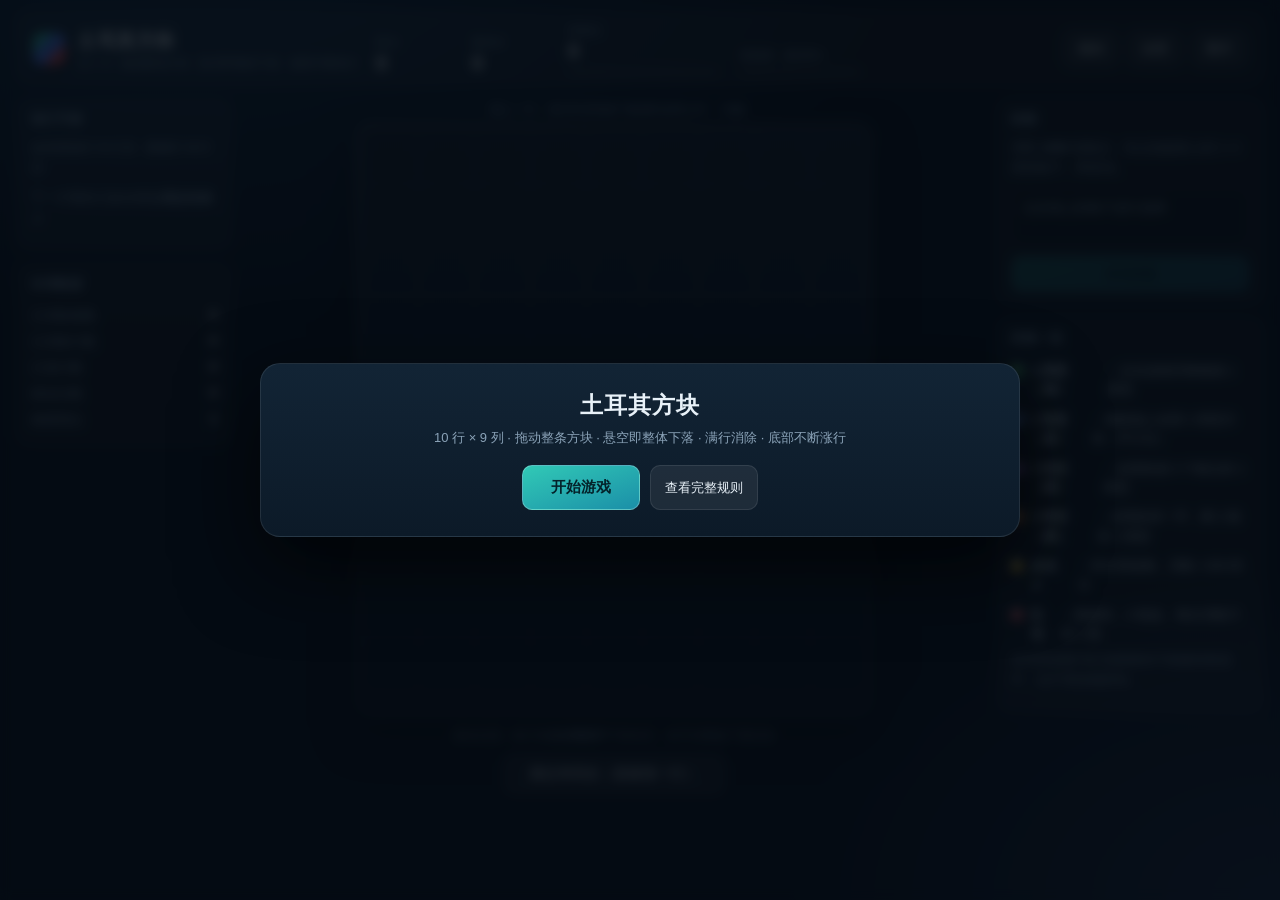
<file: index.html>
<!DOCTYPE html>
<html lang="zh-CN">
<head>
<meta charset="utf-8">
<meta name="viewport" content="width=device-width, initial-scale=1, maximum-scale=1, user-scalable=no">
<title>土耳其方块 · Turkey Blocks</title>
<link rel="stylesheet" href="styles.css">
</head>
<body>

<div class="app">

  <!-- 顶栏 -->
  <header class="topbar">
    <div class="brand">
      <span class="logo"></span>
      <div>
        <h1>土耳其方块</h1>
        <p>10 × 9 · 拖动整条方块 · 悬空即整体下落 · 底部不断涨行</p>
      </div>
    </div>

    <div class="hud">
      <div class="stat">
        <span class="k">积分</span>
        <b id="score">0</b>
      </div>
      <div class="stat">
        <span class="k">最高分</span>
        <b id="best">0</b>
      </div>
      <div class="stat skillstat">
        <span class="k">技能点</span>
        <b id="skill">0</b>
        <div class="bar"><i id="skillBar"></i></div>
      </div>
      <div class="stat heightstat">
        <span class="k">危险度（最高列）</span>
        <div class="bar"><i id="heightBar"></i></div>
      </div>
    </div>

    <div class="acts">
      <button data-act="help">规则</button>
      <button data-act="settings">设置</button>
      <button data-act="restart">重开</button>
    </div>
  </header>

  <!-- 主体 -->
  <main class="main">

    <!-- 左侧信息 -->
    <aside class="side">
      <div class="card">
        <h3>涨行节奏</h3>
        <p class="muted small" id="rhythm">—</p>
        <p class="muted small">下一行预告已贴在棋盘<b>底边色条</b>上</p>
      </div>

      <div class="card">
        <h3>本局数据</h3>
        <div class="kv"><span>已消除格数</span><b id="cells">0</b></div>
        <div class="kv"><span>已消除行数</span><b id="rows">0</b></div>
        <div class="kv"><span>已涨行数</span><b id="tide">0</b></div>
        <div class="kv"><span>移动次数</span><b id="moves">0</b></div>
        <div class="kv"><span>难度档位</span><b id="level">1</b></div>
      </div>
    </aside>

    <!-- 棋盘 -->
    <section class="stage">
      <div class="boardwrap" id="boardWrap">
        <div id="board"></div>
        <div id="nextStrip" class="nextstrip" title="下一行会从这几列顶上来"></div>
        <div id="dragTip" class="dragtip"></div>
        <div class="topsign">↑ 最上一行：涨行时若有格子被顶到这里之外 → 失败</div>
      </div>

      <p class="hintline">按住任意一条方块<b>左右拖动</b>即可移动它 · 松手后整盘下落压实</p>

      <div class="pad">
        <button data-act="pass" id="passBtn" class="padbtn" aria-label="跳过本回合">跳过本回合（直接涨一行）</button>
      </div>
    </section>

    <!-- 右侧技能 -->
    <aside class="side">
      <div class="card">
        <h3>技能</h3>
        <p class="muted">消耗 <b id="costLabel">1000</b> 技能点：先点选盘面上的 1~4 类型格子，再发动。</p>
        <div id="skillInfo" class="skillinfo"><span class="muted">点击盘面上的格子进行选择</span></div>
        <button id="btnSkill" class="primary block" data-act="skill" disabled>发动技能</button>
      </div>

      <div class="card">
        <h3>技能一览</h3>
        <ul class="skilllist">
          <li><i class="dot t1"></i><b>1 类型（绿）</b>：左右连续空格铺成 1 类型</li>
          <li><i class="dot t2"></i><b>2 类型（蓝）</b>：移除场上全部 2 类型方块（不计分）</li>
          <li><i class="dot t3"></i><b>3 类型（紫）</b>：全部拆成 3 个独立的 1 类型</li>
          <li><i class="dot t4"></i><b>4 类型（橙）</b>：全部砍掉一半，剩 2 格变 2 类型</li>
          <li><i class="dot t5"></i><b>金色 ★</b>：积分奖励格，消除 +200 积分</li>
          <li><i class="dot t6"></i><b>红色</b>：困难块，4 格血，每次消除只掉 1 格</li>
        </ul>
        <p class="muted small">金色奖励格与红色困难块不能被技能选中，也不受技能影响。</p>
      </div>
    </aside>

  </main>
</div>

<div id="toast" class="toast"></div>
<div id="overlay" class="overlay"></div>

<script src="game.js"></script>
</body>
</html>
</file>
<file: styles.css>
/* ============================================================
   土耳其方块 · 样式（Iznik 瓷砖配色）
   ============================================================ */

:root{
  --cell: 46px;
  --bg:#08111c;
  --bg2:#0d1c2b;
  --panel:rgba(255,255,255,.045);
  --panel-b:rgba(255,255,255,.09);
  --ink:#e8f1f8;
  --muted:#8ba3b8;
  --gold:#ffd447;
  --t1:#2ec4b6;
  --t2:#4a7dff;
  --t3:#f7a325;
  --t4:#e8484f;
  --t5:#ffd447;
  --t6:#a55eea;
}

*{ box-sizing:border-box; }

html,body{
  margin:0; padding:0; height:100%;
  background:
    radial-gradient(1200px 700px at 15% -10%, #14304a 0%, transparent 60%),
    radial-gradient(900px 600px at 100% 100%, #1b2a45 0%, transparent 55%),
    var(--bg);
  color:var(--ink);
  font-family: "PingFang SC","Microsoft YaHei","Helvetica Neue",Arial,system-ui,sans-serif;
  -webkit-font-smoothing:antialiased;
  overflow-x:hidden;
}

button{
  font-family:inherit; font-size:13px; color:var(--ink);
  background:rgba(255,255,255,.07);
  border:1px solid var(--panel-b);
  border-radius:10px; padding:8px 14px; cursor:pointer;
  transition:background .15s, transform .08s, border-color .15s;
}
button:hover{ background:rgba(255,255,255,.13); }
button:active{ transform:translateY(1px); }
button:disabled{ opacity:.35; cursor:not-allowed; }
button.primary{
  background:linear-gradient(160deg,#31c9b6,#1b8fa8);
  border-color:rgba(255,255,255,.25); font-weight:700; color:#04222a;
}
button.primary:hover{ filter:brightness(1.08); }
button.big{ padding:12px 28px; font-size:15px; }
button.block{ width:100%; margin-top:10px; }

kbd{
  background:rgba(255,255,255,.12); border:1px solid var(--panel-b);
  border-radius:5px; padding:1px 6px; font-size:12px; font-family:inherit;
}

.muted{ color:var(--muted); }
.small{ font-size:12px; line-height:1.6; }

/* ---------------- 布局 ---------------- */

.app{
  min-height:100%;
  display:flex; flex-direction:column;
  gap:12px; padding:12px 16px 20px;
  max-width:1280px; margin:0 auto;
}

.topbar{
  display:flex; align-items:center; gap:18px; flex-wrap:wrap;
  background:var(--panel); border:1px solid var(--panel-b);
  border-radius:16px; padding:10px 16px;
}

.brand{ display:flex; align-items:center; gap:12px; }
.brand h1{ font-size:19px; margin:0; letter-spacing:.5px; }
.brand p{ margin:2px 0 0; font-size:11px; color:var(--muted); letter-spacing:.4px; }
.logo{
  width:32px; height:32px; border-radius:9px; flex:0 0 auto;
  background:
    linear-gradient(135deg,var(--t1) 0 33%, var(--t2) 33% 66%, var(--t4) 66% 100%);
  box-shadow:0 0 0 2px rgba(255,255,255,.12), 0 4px 12px rgba(0,0,0,.5);
}

.hud{ display:flex; gap:22px; align-items:flex-end; flex:1; flex-wrap:wrap; }
.stat{ display:flex; flex-direction:column; gap:2px; min-width:74px; }
.stat .k{ font-size:11px; color:var(--muted); letter-spacing:.5px; }
.stat b{ font-size:20px; font-variant-numeric:tabular-nums; }
.skillstat{ min-width:150px; }
.skillstat .bar{
  height:6px; border-radius:99px; background:rgba(255,255,255,.09);
  overflow:hidden; margin-top:4px;
}
.skillstat .bar i{
  display:block; height:100%; width:0%;
  background:linear-gradient(90deg,#31c9b6,#ffd447);
  transition:width .3s ease;
}
.skillstat .bar i.ready{ background:linear-gradient(90deg,#ffd447,#ff9f1c); box-shadow:0 0 10px #ffd44788; }

.acts{ display:flex; gap:8px; }

.main{
  display:grid; gap:14px; align-items:start;
  grid-template-columns: 216px minmax(0,1fr) 268px;
}

.side{ display:flex; flex-direction:column; gap:12px; }

.card{
  background:var(--panel); border:1px solid var(--panel-b);
  border-radius:14px; padding:12px 14px;
}
.card h3{
  margin:0 0 10px; font-size:12px; letter-spacing:1px;
  color:var(--muted); font-weight:600; text-transform:uppercase;
}
.card p{ margin:0 0 10px; font-size:12.5px; line-height:1.6; }

.kv{ display:flex; justify-content:space-between; font-size:13px; padding:4px 0; }
.kv span{ color:var(--muted); }
.kv b{ font-variant-numeric:tabular-nums; }

/* ---------------- 棋盘 ---------------- */

.stage{ display:flex; flex-direction:column; align-items:center; gap:10px; }

.boardwrap{
  position:relative; margin-top:24px;
  padding:6px; border-radius:18px;
  background:linear-gradient(180deg,rgba(255,255,255,.07),rgba(255,255,255,.02));
  border:1px solid var(--panel-b);
  box-shadow:0 18px 40px rgba(0,0,0,.5), inset 0 1px 0 rgba(255,255,255,.06);
  transition:box-shadow .3s;
}
.boardwrap.danger{ box-shadow:0 0 0 2px #ff5a5f66, 0 18px 40px rgba(0,0,0,.5); }
.boardwrap.stuck{ box-shadow:0 0 0 2px #ffd44755, 0 18px 40px rgba(0,0,0,.5); }

.topsign{
  position:absolute; top:-20px; left:0; right:0; text-align:center;
  font-size:10.5px; color:var(--muted); letter-spacing:.3px;
}
.boardwrap.danger .topsign{ color:#ff8b8f; }

#board{
  position:relative;
  width:calc(var(--cell) * 9);
  height:calc(var(--cell) * 10);
  border-radius:12px;
  background:
    linear-gradient(180deg,rgba(255,255,255,.03),rgba(0,0,0,.18)),
    repeating-linear-gradient(90deg, rgba(255,255,255,.055) 0 1px, transparent 1px var(--cell)),
    repeating-linear-gradient(180deg, rgba(255,255,255,.055) 0 1px, transparent 1px var(--cell)),
    #0b1725;
  background-position: 0 0, 0 0, 0 0, 0 0;
  overflow:visible;
  touch-action:none;                 /* 拖拽时不要触发页面滚动 */
  -webkit-user-select:none; user-select:none;
  cursor:grab;
}
#board.dragging{ cursor:grabbing; }
#board.dragging .cell{ transition:transform .06s linear; }
#board.dragging > .cell::before{ filter:brightness(1.15); }
#board.noanim .cell{ transition:none !important; }

/* 拖拽提示气泡 */
.dragtip{
  position:absolute; left:50%; bottom:10px; transform:translate(-50%,6px);
  padding:7px 14px; border-radius:99px; font-size:12.5px; white-space:nowrap;
  background:rgba(6,18,30,.92); border:1px solid rgba(255,255,255,.18);
  color:var(--ink); box-shadow:0 8px 22px rgba(0,0,0,.5);
  opacity:0; pointer-events:none; transition:opacity .12s, transform .12s;
  z-index:40;
}
.dragtip.show{ opacity:1; transform:translate(-50%,0); }
.dragtip b{ color:var(--gold); }

.cell{
  width:var(--cell); height:var(--cell);
  display:flex; align-items:center; justify-content:center;
  font-size:calc(var(--cell) * .42); font-weight:800;
  color:#2a1a00; text-shadow:0 1px 0 rgba(255,255,255,.35);
  transition:transform .18s ease;
}
#board > .cell{ position:absolute; left:0; top:0; }
.piece .cell{ position:relative; flex:0 0 var(--cell); }

.cell::before{
  content:''; position:absolute; inset:2px; border-radius:7px;
  background:var(--c, rgba(255,255,255,.15));
  border:0 solid rgba(255,255,255,.92);          /* 白框画在整条方块的外轮廓上 */
  box-sizing:border-box;
  box-shadow: inset 0 2px 0 rgba(255,255,255,.35),
              inset 0 -2px 0 rgba(0,0,0,.25),
              0 2px 5px rgba(0,0,0,.35);
  transition:transform .12s, box-shadow .12s, opacity .2s;
}
.cell.e-l::before{ border-left-width:2px; }
.cell.e-r::before{ border-right-width:2px; }
.cell.e-t::before{ border-top-width:2px; }
.cell.e-b::before{ border-bottom-width:2px; }
.cell > i{ font-style:normal; position:relative; z-index:1; }
.cell{ position:relative; }

/* 颜色：1=绿 2=蓝 3=紫 4=橙 困难=红 奖励=金 */
.t1{ --c:linear-gradient(160deg,#7ef0a8,#1f9d55); }
.t2{ --c:linear-gradient(160deg,#8fb4ff,#2b5fd9); }
.t3{ --c:linear-gradient(160deg,#cfaaff,#7b3fd4); }
.t4{ --c:linear-gradient(160deg,#ffc46b,#e2761b); }
.t5{ --c:linear-gradient(160deg,#fff3a8,#e9b100); }
.t6{ --c:linear-gradient(160deg,#ff9a9a,#c62b3c); color:#fff; text-shadow:0 1px 2px rgba(0,0,0,.5); }

.t5::before{ box-shadow: inset 0 2px 0 rgba(255,255,255,.55), 0 0 12px #ffd44788, 0 2px 5px rgba(0,0,0,.35); }
.t6::before{ box-shadow: inset 0 0 0 2px rgba(255,255,255,.3), 0 2px 5px rgba(0,0,0,.35); }

.cell.sel::before{
  box-shadow: 0 0 0 3px #fff, 0 0 14px #fff8, 0 2px 5px rgba(0,0,0,.35);
}

.cell.pop::before{ animation:popTile .23s ease forwards; }
@keyframes popTile{
  0%{ transform:scale(1); opacity:1; }
  60%{ transform:scale(1.18); opacity:.9; filter:brightness(2.2); }
  100%{ transform:scale(1.5); opacity:0; }
}

/* 正在拖动的那一段格子 */
#board > .cell.runsel::before{
  box-shadow: inset 0 2px 0 rgba(255,255,255,.35),
              inset 0 -2px 0 rgba(0,0,0,.25),
              0 0 0 2px rgba(255,255,255,.22),
              0 2px 5px rgba(0,0,0,.35);
}

.autobar{
  width:100%; max-width:420px; height:5px; border-radius:99px;
  background:rgba(255,255,255,.07); overflow:hidden; opacity:0;
  transition:opacity .2s;
}
.autobar.on{ opacity:1; }
.autobar i{ display:block; height:100%; width:100%; background:linear-gradient(90deg,#ffd447,#ff5a5f); transition:width .1s linear; }

.pad{
  display:flex; justify-content:center; width:100%;
}
.padbtn{ padding:11px 26px; font-size:13.5px; border-radius:12px; }
.padbtn.attention{
  background:linear-gradient(160deg,#ffd447,#ff9f1c);
  border-color:rgba(255,255,255,.35); color:#2a1a00; font-weight:700;
  animation:pulse 1.2s ease-in-out infinite;
}
@keyframes pulse{ 0%,100%{ filter:brightness(1); } 50%{ filter:brightness(1.25); } }

.hintline{ margin:0; font-size:11.5px; color:var(--muted); text-align:center; }

.heightstat{ min-width:120px; }
.heightstat .bar{ height:6px; border-radius:99px; background:rgba(255,255,255,.09); overflow:hidden; margin-top:4px; }
.heightstat .bar i{
  display:block; height:100%; width:0%;
  background:linear-gradient(90deg,#31c9b6,#ffd447); transition:width .25s ease;
}
.heightstat .bar i.warn{ background:linear-gradient(90deg,#ff9f1c,#ff4d4f); }

.mini.empty{
  background:rgba(255,255,255,.05);
  box-shadow:inset 0 0 0 1px rgba(255,255,255,.07);
}
.mini{ display:flex; align-items:center; justify-content:center; font-size:11px; font-weight:800; color:#2a1a00; }

/* ---------------- 预览 / 技能面板 ---------------- */

/* 下一行预告：贴在棋盘底边的加粗色条 */
.nextstrip{
  display:flex;
  width:calc(var(--cell) * 9);
  height:clamp(10px, calc(var(--cell) * 0.3), 18px);
  margin:5px auto 0;
  border-radius:5px; overflow:hidden;
  background:repeating-linear-gradient(90deg, rgba(255,255,255,.07) 0 1px, transparent 1px var(--cell));
  box-shadow:inset 0 0 0 1px rgba(255,255,255,.10), 0 3px 8px rgba(0,0,0,.35);
  transition:opacity .2s;
}
.nextstrip.off{ opacity:.12; }
.ncell{
  width:var(--cell); height:100%; box-sizing:border-box;
  border:0 solid rgba(255,255,255,.9);
  background:transparent;
  transition:background .15s;
}
.ncell.on{ background:var(--c); }
.ncell.e-l{ border-left-width:2px; }
.ncell.e-r{ border-right-width:2px; }

.preview{ display:flex; flex-direction:column; align-items:center; gap:6px; min-height:42px; }
.pvrow{ display:flex; gap:2px; }
.mini{
  width:16px; height:16px; border-radius:4px; box-sizing:border-box;
  background:var(--c, rgba(255,255,255,.15));
  border:0 solid rgba(255,255,255,.85);
  display:flex; align-items:center; justify-content:center;
  font-size:10px; font-weight:800; color:#2a1a00;
  box-shadow: inset 0 1px 0 rgba(255,255,255,.4), 0 1px 3px rgba(0,0,0,.4);
}
.mini.e-l{ border-left-width:1px; }
.mini.e-r{ border-right-width:1px; }
.mini.e-t{ border-top-width:1px; }
.mini.e-b{ border-bottom-width:1px; }
.pvtip{ font-size:11.5px; color:var(--muted); }

.skillinfo{
  font-size:12.5px; line-height:1.65; min-height:58px;
  background:rgba(0,0,0,.22); border:1px solid var(--panel-b);
  border-radius:10px; padding:9px 11px;
}
.c1{ color:#5ee89a; } .c2{ color:#8fb4ff; } .c3{ color:#cfaaff; }
.c4{ color:#ffc46b; } .c5{ color:var(--gold); } .c6{ color:#ff8b8f; }

.skilllist{ list-style:none; margin:0; padding:0; font-size:12.5px; line-height:1.55; }
.skilllist li{ display:flex; gap:8px; align-items:flex-start; padding:5px 0; color:#c8d8e6; }
.dot{ width:12px; height:12px; border-radius:4px; margin-top:3px; flex:0 0 auto;
  background:var(--c); box-shadow:inset 0 1px 0 rgba(255,255,255,.4); }

/* ---------------- 提示 / 覆盖层 ---------------- */

.toast{
  position:fixed; left:50%; bottom:28px; transform:translate(-50%,20px);
  background:rgba(10,25,40,.95); border:1px solid var(--panel-b);
  color:#dff0ff; padding:10px 18px; border-radius:12px; font-size:13px;
  opacity:0; pointer-events:none; transition:opacity .2s, transform .2s;
  z-index:200; box-shadow:0 10px 30px rgba(0,0,0,.5); max-width:88vw; text-align:center;
}
.toast.show{ opacity:1; transform:translate(-50%,0); }

.overlay{
  position:fixed; inset:0; background:rgba(4,10,18,.82);
  backdrop-filter:blur(6px); -webkit-backdrop-filter:blur(6px);
  display:none; align-items:center; justify-content:center; padding:20px; z-index:300;
}
.overlay.show{ display:flex; }
.modal{
  width:min(760px,94vw); max-height:88vh; overflow:auto;
  background:linear-gradient(180deg,#122435,#0c1a28);
  border:1px solid var(--panel-b); border-radius:20px; padding:26px 28px;
  box-shadow:0 30px 80px rgba(0,0,0,.65);
  text-align:center;
}
.modal h2{ margin:0 0 8px; font-size:23px; letter-spacing:1px; }
.modal h4{ margin:0 0 8px; font-size:13px; color:var(--t1); letter-spacing:.5px; }
.modal p{ margin:0 0 16px; font-size:13px; }

.btnrow{ display:flex; gap:10px; justify-content:center; flex-wrap:wrap; margin-top:18px; }

.result{
  display:grid; grid-template-columns:repeat(3,1fr); gap:10px; margin:18px 0 6px;
}
.result > div{
  background:rgba(255,255,255,.05); border:1px solid var(--panel-b);
  border-radius:12px; padding:10px 6px;
}
.result span{ display:block; font-size:11px; color:var(--muted); margin-bottom:4px; }
.result b{ font-size:19px; font-variant-numeric:tabular-nums; }

.helpgrid{ display:grid; grid-template-columns:1fr 1fr; gap:14px; text-align:left; margin-top:6px; }
.helpgrid section{
  background:rgba(255,255,255,.04); border:1px solid var(--panel-b);
  border-radius:12px; padding:12px 14px;
}
.helpgrid ul{ margin:0; padding-left:18px; font-size:12.5px; line-height:1.75; color:#c8d8e6; }

.fields{ display:grid; grid-template-columns:1fr 1fr; gap:10px; text-align:left; margin-top:8px; }
.modal h3.grp{
  margin:18px 0 4px; font-size:12px; letter-spacing:.5px; text-align:left;
  color:var(--t1); border-bottom:1px solid var(--panel-b); padding-bottom:6px;
}
.modal h3.grp:first-of-type{ margin-top:8px; }
.field{ display:flex; justify-content:space-between; align-items:center; gap:10px;
  background:rgba(255,255,255,.04); border:1px solid var(--panel-b);
  border-radius:10px; padding:7px 10px; font-size:12.5px; }
.field span{ color:var(--muted); }
.field input, .field select{
  width:110px; padding:6px 8px; border-radius:8px; font-family:inherit; font-size:13px;
  background:#0a1520; color:var(--ink); border:1px solid var(--panel-b); text-align:right;
}
.field select{ text-align:left; }
.check{ grid-column:span 2; display:flex; gap:8px; align-items:center; font-size:12.5px;
  background:rgba(255,255,255,.04); border:1px solid var(--panel-b);
  border-radius:10px; padding:8px 10px; text-align:left; }

/* 每档位权重表 */
.wtable{ display:flex; flex-direction:column; gap:5px; margin-top:6px; }
.wrow{ display:grid; grid-template-columns:46px repeat(4, 1fr) 32px; gap:6px; align-items:center; }
.wrow.whead span{ font-size:11px; color:var(--muted); text-align:center; }
.wrow .wlv{ text-align:center; font-size:13px; font-weight:700; color:var(--ink); }
.wrow input{
  width:100%; padding:5px 6px; border-radius:8px; font-family:inherit; font-size:13px;
  background:#0a1520; color:var(--ink); border:1px solid var(--panel-b); text-align:center;
}
.wrow input:focus{ outline:none; border-color:var(--t1); }
.wrow .wdel{ padding:4px 0; font-size:12px; border-radius:8px; line-height:1; }

/* 数值导出文本框 */
.cfgexport{
  width:100%; min-height:92px; margin-top:6px; padding:8px 10px; border-radius:10px;
  background:#0a1520; color:var(--ink); border:1px solid var(--panel-b);
  font-family:ui-monospace,Consolas,"Courier New",monospace; font-size:11px; line-height:1.55;
  resize:vertical; word-break:break-all;
}
.cfgexport:focus{ outline:none; border-color:var(--t1); }

/* ---------------- 响应式 ---------------- */

@media (max-width: 1080px){
  .main{ grid-template-columns: 1fr; }
  .stage{ order:1; }
  .side{ order:2; display:grid; grid-template-columns:1fr 1fr; gap:12px; align-items:start; }
  .topbar{ justify-content:center; }
  .hud{ justify-content:center; }
  .boardwrap{ margin-top:20px; }
}

@media (max-width: 620px){
  .app{ padding:8px 10px 16px; }
  .side{ grid-template-columns:1fr; }
  .brand p{ display:none; }
  .helpgrid, .fields{ grid-template-columns:1fr; }
  .check{ grid-column:span 1; }
  .result{ grid-template-columns:repeat(2,1fr); }
  .stat b{ font-size:17px; }
  .hud{ gap:14px; }
}
</file>
